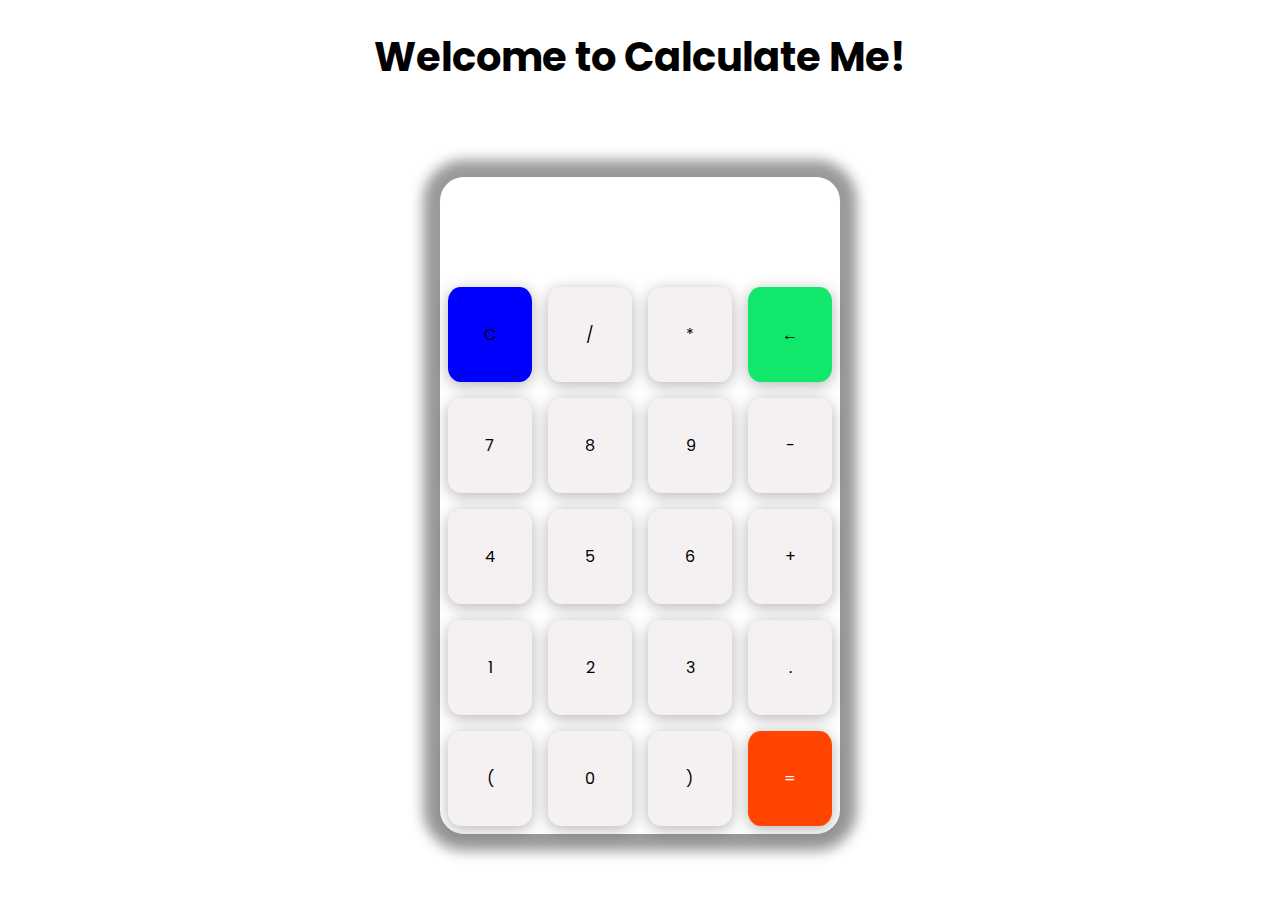
<file: Task_01/index.html>
<!DOCTYPE html>
<html lang="en">
<head>
    <meta charset="UTF-8">
    <meta http-equiv="X-UA-Compatible" content="IE=edge">
    <meta name="viewport" content="width=device-width, initial-scale=1.0">
    <link href="style.css" rel="stylesheet" type="text/css"/>
    <link rel="preconnect" href="https://fonts.googleapis.com">
    <link rel="preconnect" href="https://fonts.gstatic.com" crossorigin>
    <link href="https://fonts.googleapis.com/css2?family=Poppins&display=swap" rel="stylesheet">

    <title>Task-01</title>
</head>
<h1 class="heading"> Welcome to Calculate Me!</h1>
<body class="main">
    <section>
        <div class="container">
            <div id="display"></div>
            <div class="buttons">
                <div id="clear" class="button">C</div>
                <div class="button">/</div>
                <div class="button">*</div>
                <div id="bksp" class="button">&larr;</div>
                <div class="button">7</div>
                <div class="button">8</div>
                <div class="button">9</div>
                <div class="button">-</div>
                <div class="button">4</div>
                <div class="button">5</div>
                <div class="button">6</div>
                <div class="button">+</div>
                <div class="button">1</div>
                <div class="button">2</div>
                <div class="button">3</div>
                <div class="button">.</div>
                <div class="button">(</div>
                <div class="button">0</div>
                <div class="button">)</div>
                <div id="equal" class="button">=</div>


            </div>
        </div>
    </section>
    <script src="app.js"></script>
    
</body>
</html>
</file>
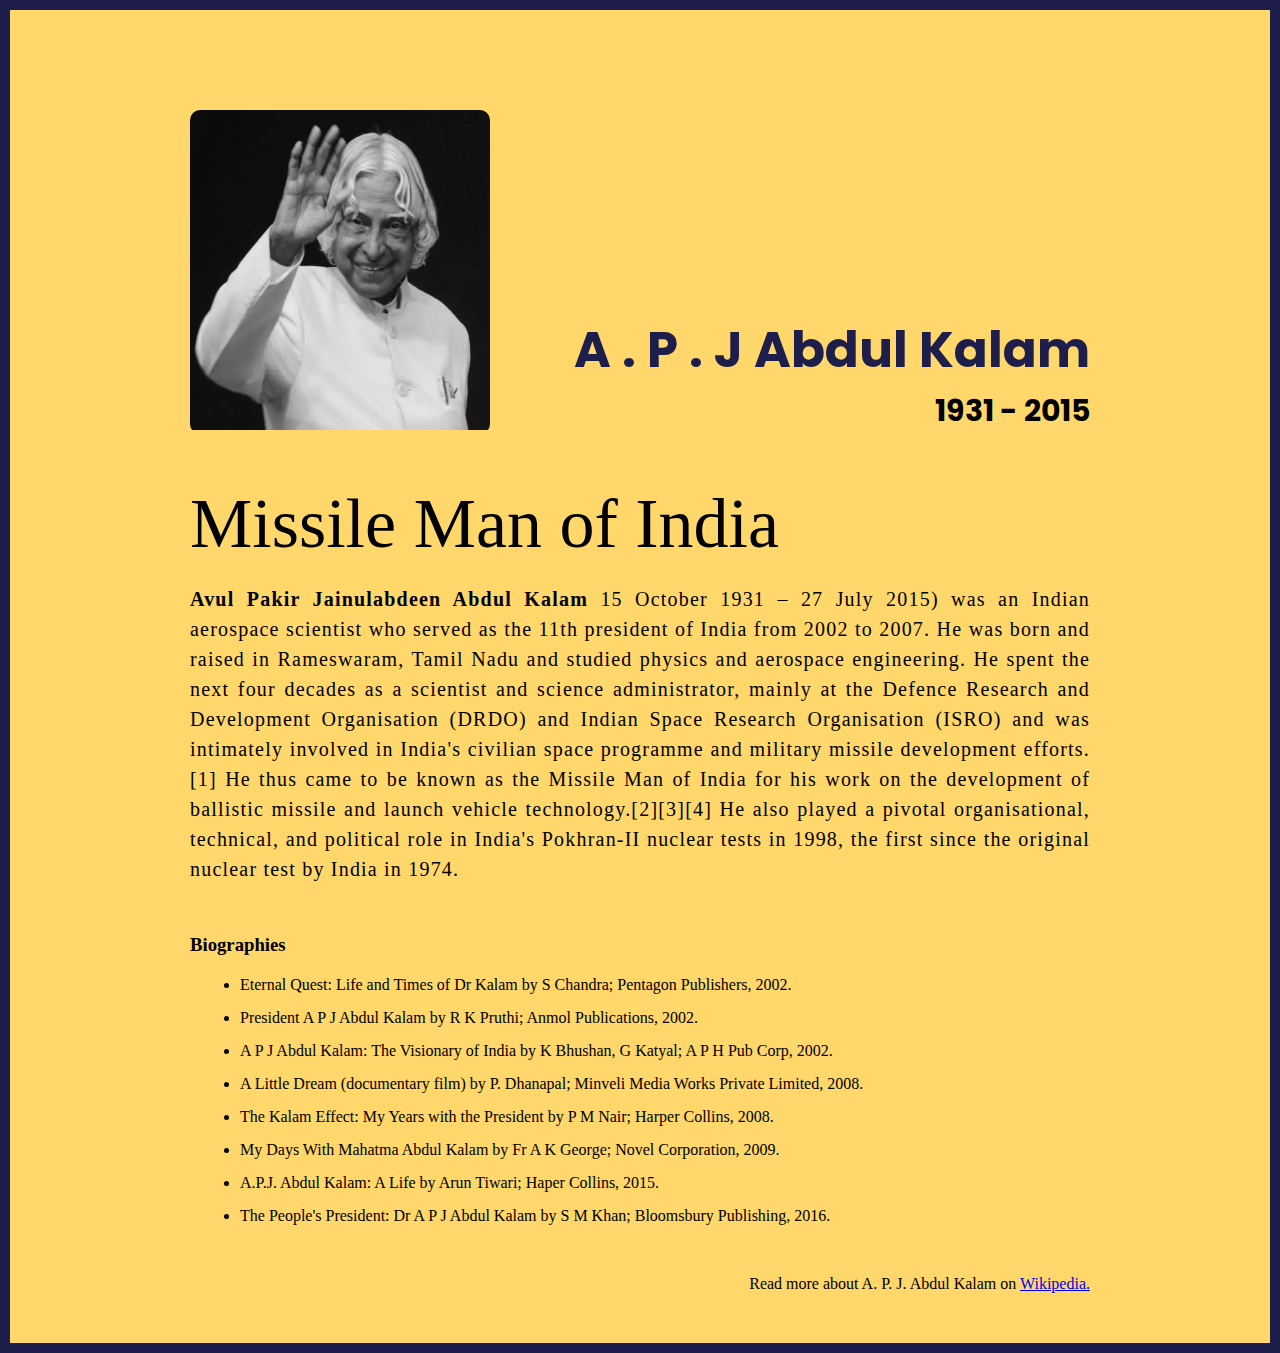
<file: Task_02/index.html>
<!DOCTYPE html>
<html lang="en">

<head>
    <meta charset="UTF-8" />

    <meta http-equiv="X-UA-Compatible" content="IE=edge" />

    <meta name="viewport" content="width=device-width, initial-scale=1.0" />
    <title>The Tribute Website | A.P. J Abdul Kalam</title>
    <link rel="preconnect" href="https://fonts.googleapis.com">
    <link rel="preconnect" href="https://fonts.gstatic.com" crossorigin>
    <link href="https://fonts.googleapis.com/css2?family=Poppins&display=swap" rel="stylesheet">
    <link rel="stylesheet" href="style.css" />
</head>

<body>
    <div class="container">
        <div class="content">
            <section class="top_section">
                <div class="image_container">
                    <img src="./images/apj.jpg" alt="tribute" />
                </div>
                <div>
                    <h1>A . P . J Abdul Kalam</h1>
                    <h4>1931 - 2015</h4>
                </div>
            </section>
            <section class="about_section">
                <h2>Missile Man of India</h2>
                <p>
                    <b>Avul Pakir Jainulabdeen Abdul Kalam</b> 15 October 1931 – 27 July
                    2015) was an Indian aerospace scientist who served as the 11th
                    president of India from 2002 to 2007. He was born and raised in
                    Rameswaram, Tamil Nadu and studied physics and aerospace
                    engineering. He spent the next four decades as a scientist and
                    science administrator, mainly at the Defence Research and
                    Development Organisation (DRDO) and Indian Space Research
                    Organisation (ISRO) and was intimately involved in India's civilian
                    space programme and military missile development efforts.[1] He thus
                    came to be known as the Missile Man of India for his work on the
                    development of ballistic missile and launch vehicle
                    technology.[2][3][4] He also played a pivotal organisational,
                    technical, and political role in India's Pokhran-II nuclear tests in
                    1998, the first since the original nuclear test by India in 1974.
                </p>
            </section>
            <section class="biography_section">
                <h3>Biographies</h3>
                <ul>
                    <li>
                        Eternal Quest: Life and Times of Dr Kalam by S Chandra; Pentagon
                        Publishers, 2002.
                    </li>
                    <li>
                        President A P J Abdul Kalam by R K Pruthi; Anmol Publications,
                        2002.
                    </li>
                    <li>
                        A P J Abdul Kalam: The Visionary of India by K Bhushan, G Katyal;
                        A P H Pub Corp, 2002.
                    </li>
                    <li>
                        A Little Dream (documentary film) by P. Dhanapal; Minveli Media
                        Works Private Limited, 2008.
                    </li>
                    <li>
                        The Kalam Effect: My Years with the President by P M Nair; Harper
                        Collins, 2008.
                    </li>
                    <li>
                        My Days With Mahatma Abdul Kalam by Fr A K George; Novel
                        Corporation, 2009.
                    </li>
                    <li>
                        A.P.J. Abdul Kalam: A Life by Arun Tiwari; Haper Collins, 2015.
                    </li>
                    <li>
                        The People's President: Dr A P J Abdul Kalam by S M Khan;
                        Bloomsbury Publishing, 2016.
                    </li>
                </ul>
            </section>
            <footer>
                <p>
                    Read more about A. P. J. Abdul Kalam on
                    <a href="https://en.wikipedia.org/wiki/A._P._J._Abdul_Kalam">Wikipedia.</a>
                </p>
            </footer>
        </div>
    </div>
</body>

</html>
</file>
<file: Task_01/style.css>
:root{
    --color-primary: #191d2b;
    --color-secondary: #27AE60;
    --color-grey-3: #6c7983;
    --color-grey-4: #454e56;
    --box-shadow-1: 0 3px 15px rgb(0, 0, 0, .3);
}


.container{
    max-width: 400px;
    margin: 10vh auto 0 auto;
    box-shadow: 0px 0px 13px 17px rgba(153, 153, 153, 153);
    border-radius: 1.5rem;
}
#display{
    text-align: right;
    height: 70px;
    line-height: 70px;
    padding: 16px 8px;
    font-size: 25px;
    
}

.buttons{
    display:grid;
    grid-template-columns: 1fr 1fr 1fr 1fr;

    
}
.buttons div{
    /*border-right: 0.5px solid #454e56;
    border-bottom: 0.5px solid #454e56;*/
    box-shadow: var(--box-shadow-1);

}

.button{
    background-color:rgb(245, 241, 242);
    line-height: 95px;
    border-radius: 15%;
    cursor: pointer;
    text-align: center;
    margin: .5rem .5rem .5rem .5rem;
    border-color:solid #6c7983;
    font-family: 'Poppins', sans-serif;}

#equal{
    background-color: orangered;
    color:white;
}
#equal:hover{
    background-color: rgb(234, 173, 59);
    color:black;
    transition: .4s ease-in-out;
}

.button:hover{
    background-color:rgb(234, 173, 59);
    color: black;
    transition: .4s ease-in-out;
}
.heading{
    text-align: center;
    font-family: 'Poppins', sans-serif;
    font-size: 40px;
}
#bksp{
    background-color: #11e76a;
}
#clear{
    background-color: blue;
}
</file>
<file: Task_02/style.css>
* {
    margin: 0;
    padding: 0;
    box-sizing: border-box;
}

.container {
    background-color: #FFD76A;
    min-height: 100vh;
    border: 10px solid #1d1e4c;
}

.content {
    max-width: 900px;
    margin: 0 auto;
}

.top_section {
    margin-top: 100px;
    display: flex;
    justify-content: space-between;
    align-items: flex-end;
}

.top_section h1 {
    font-size: 50px;
    font-weight: bold;
    color: #1d1e4c;
    font-family: 'Poppins', sans-serif;
    
}

.top_section h4 {
    font-size: 30px;
    text-align: end;
    font-family: 'Poppins', sans-serif;
}

.image_container {
    border-radius: 10px;
    overflow: hidden;
}

.image_container img {
    width: 300px;
    height: 320px;
    transition: all .3s ease-in-out;
    filter: grayscale(100%);
}
.image_container img:hover {
    filter: grayscale(0);
}

.about_section {
    margin-top: 50px;
}

.about_section h2 {
    font-size: 70px;
    font-weight: 400;
    margin-bottom: 20px;
}

.about_section p {
    font-size: 20px;
    line-height: 30px;
    letter-spacing: 1.2px;
    text-align: justify;
}

.biography_section {
    margin: 50px 0;
}

.biography_section h3 {
    margin-bottom: 20px;
}

.biography_section ul {
    margin-left: 50px;
}

.biography_section li {
    margin-bottom: 15px;
}

footer {
    margin: 50px 0;
}

footer p {
    text-align: end;
}
</file>
